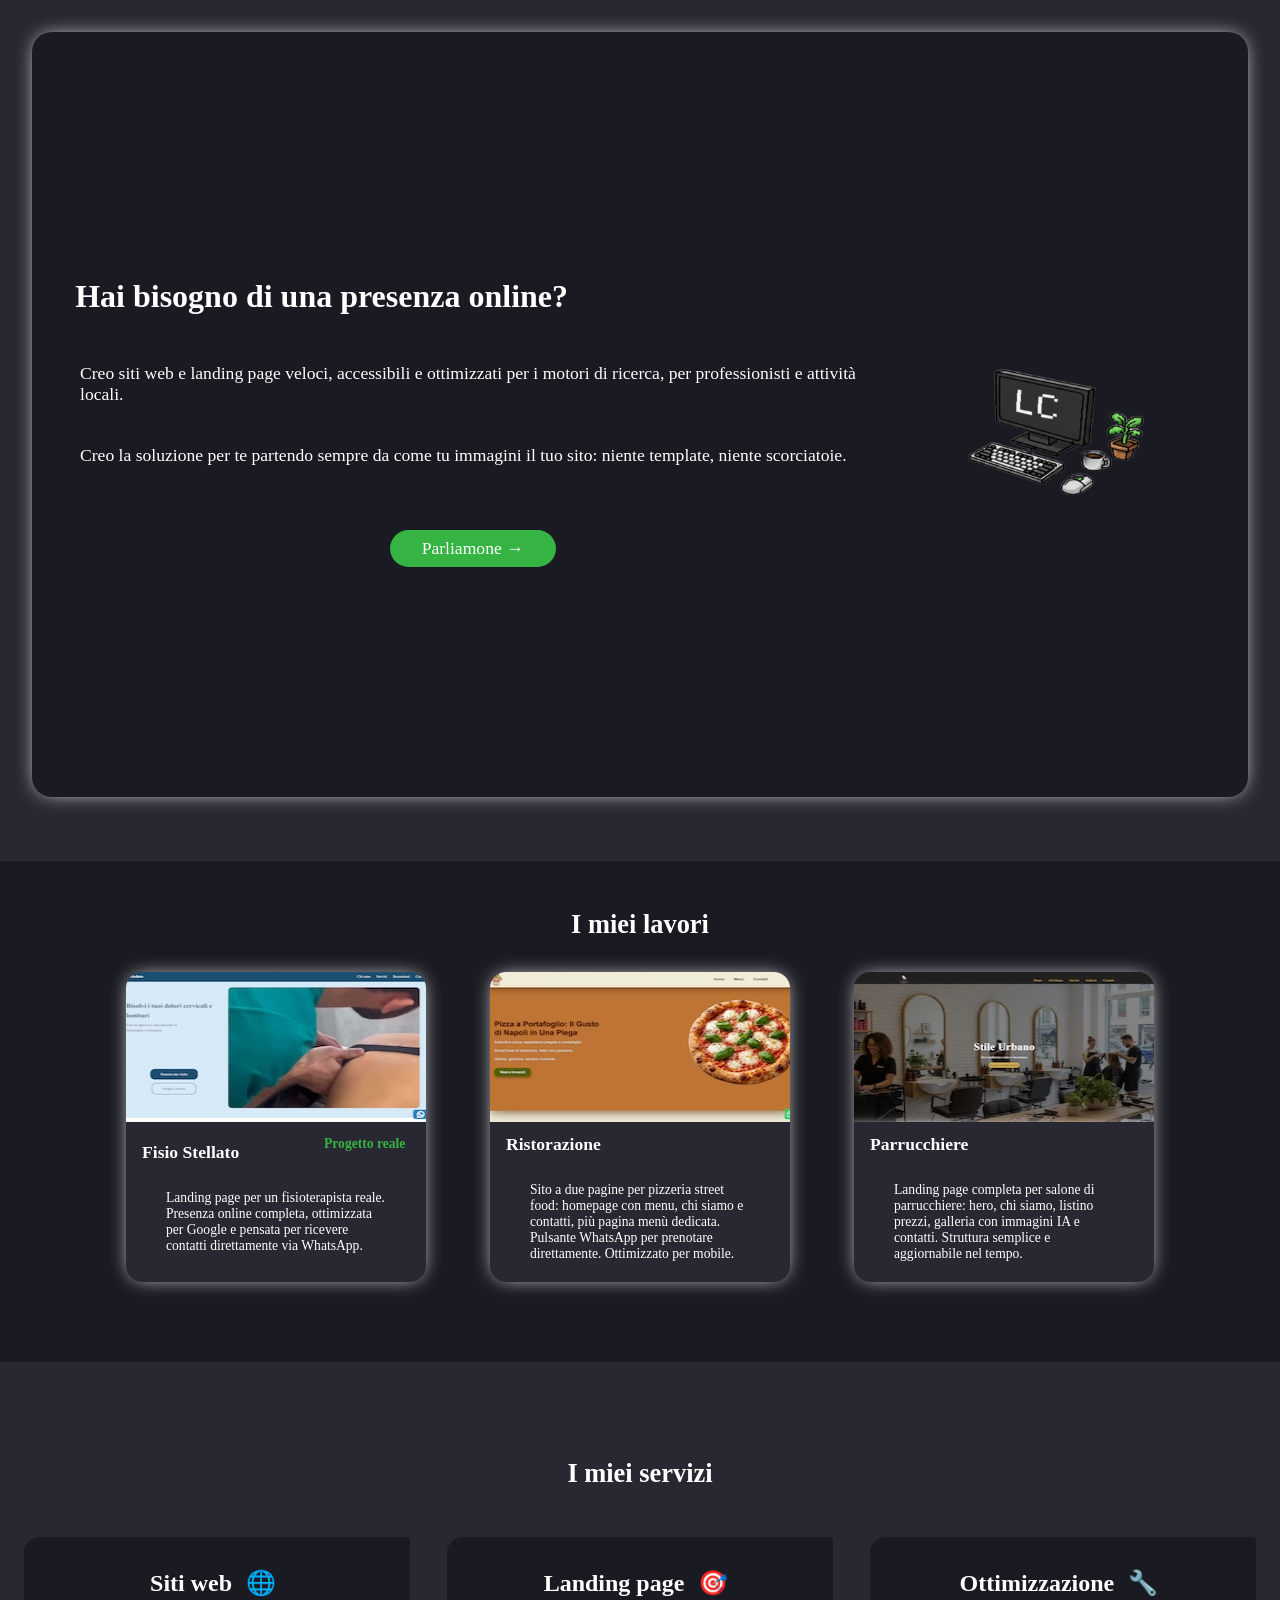
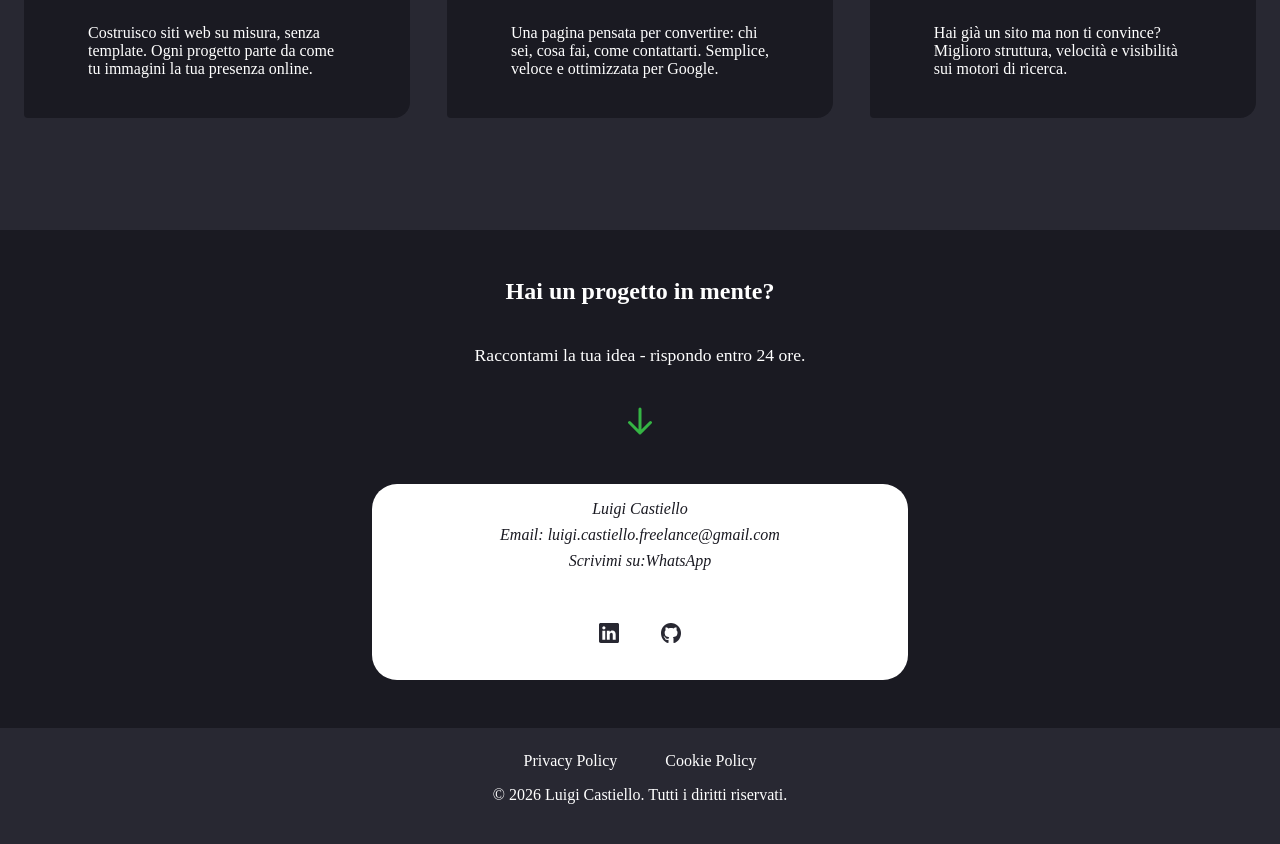
<file: index.html>
<!doctype html>
<html lang="it">
  <head>
    <meta charset="UTF-8" />
    <meta name="viewport" content="width=device-width, initial-scale=1.0" />
    <meta name="robots" content="index, follow" />
    <meta name="author" content="Luigi Castiello" />
    <title>Luigi Castiello | Web Developer</title>
    <meta
      name="description"
      content="Stai cercando una presenza online semplice e professionale? Posso aiutarti ad ottenerla, visita il mio sito e chiedimi una consulenza gratuita."
    />
    <link rel="icon" type="image/x-icon" href="./image/favicon.ico" />
    <link
      rel="icon"
      type="image/png"
      sizes="32x32"
      href="./image/favicon-32x32.png"
    />
    <link
      rel="icon"
      type="image/png"
      sizes="16x16"
      href="./image/favicon-16x16.png"
    />
    <link rel="apple-touch-icon" href="./image/apple-touch-icon.png" />
    <!-- Inserire canonical dopo dominio -->
    <link rel="canonical" href="https://lcwebdev.it/" />
    <link rel="stylesheet" href="./style/style.css" />

    <!-- Social SEO -->

    <meta property="og:type" content="website" />
    <meta property="og:title" content="Luigi Castiello | Web Developer" />
    <meta
      property="og:description"
      content="Stai cercando una presenza online semplice e professionale? Posso aiutarti ad ottenerla, visita il mio sito e chiedimi una consulenza gratuita."
    />
    <!-- Inserire img & url dopo dominio -->
    <meta
      property="og:image"
      content="https://lcwebdev.it/.image/hero-image.avif"
    />
    <meta property="og:url" content="https://lcwebdev.it/" />
    <meta property="og:sitename" content="Luigi Castiello | Web Developer" />
    <meta property="og:locale" content="it_IT" />
  </head>
  <body>
    <!-- HERO Section -->
    <header>
      <div class="hero-container">
        <div class="hero-text">
          <h1>Hai bisogno di una presenza online?</h1>
          <p class="hero-text a">
            Creo siti web e landing page veloci, accessibili e ottimizzati per i
            motori di ricerca, per professionisti e attività locali.
          </p>
          <p class="hero-text b">
            Creo la soluzione per te partendo sempre da come tu immagini il tuo
            sito: niente template, niente scorciatoie.
          </p>
          <a class="hero-cta" href="#contatti">Parliamone →</a>
        </div>
        <div class="hero-image">
          <picture>
            <source srcset="./image/hero-image.avif" type="image/avif" />
            <source srcset="./image/hero-image.webp" type="image/webp" />
            <img
              src="./image/hero-image.jpg"
              alt="Il mio logo"
              width="500"
              height="350"
              draggable="false"
            />
          </picture>
        </div>
      </div>
    </header>
    <main>
      <!-- Portfolio Section -->
      <section id="portfolio">
        <div class="portfolio-container">
          <div class="portfolio-text">
            <h2>I miei lavori</h2>
          </div>
          <div class="card-container">
            <div class="card-item">
              <div class="card-image">
                <span class="badge">Progetto reale</span>
                <a
                  href="https://antoniostellato.it/"
                  aria-label="Visita il sito (si apre in un'altra pagina)"
                  rel="noopener noreferrer"
                  target="_blank"
                  ><picture>
                    <source
                      srcset="./image/progetto-fisio-stellato.avif"
                      type="image/avif" />
                    <source
                      srcset="./image/progetto-fisio-stellato.webp"
                      type="image/webp" />
                    <img
                      src="./image/progetto-fisio-stellato.jpg"
                      alt="Screen del mio primo sito reale"
                      width="270"
                      height="150"
                      draggable="false"
                      loading="lazy" /></picture
                ></a>
              </div>
              <div class="card-text">
                <h3>Fisio Stellato</h3>
                <p>
                  Landing page per un fisioterapista reale. Presenza online
                  completa, ottimizzata per Google e pensata per ricevere
                  contatti direttamente via WhatsApp.
                </p>
              </div>
            </div>
            <div class="card-item">
              <div class="card-image">
                <a
                  href="https://lc-freelance.github.io/Progetto-1---Sito-Street-Food-Fittizio/"
                  aria-label="Visita il sito (si apre in un'altra pagina)"
                  rel="noopener noreferrer"
                  target="_blank"
                  ><picture>
                    <source
                      srcset="./image/progetto-fittizio-ristorazione.avif"
                      type="image/avif" />
                    <source
                      srcset="./image/progetto-fittizio-ristorazione.webp"
                      type="image/webp" />
                    <img
                      src="./image/progetto-fittizio-ristorazione.jpg"
                      alt="Screen di un sito fittizio"
                      width="270"
                      height="150"
                      draggable="false"
                      loading="lazy" /></picture
                ></a>
              </div>
              <div class="card-text">
                <h3>Ristorazione</h3>
                <p>
                  Sito a due pagine per pizzeria street food: homepage con menu,
                  chi siamo e contatti, più pagina menù dedicata. Pulsante
                  WhatsApp per prenotare direttamente. Ottimizzato per mobile.
                </p>
              </div>
            </div>
            <div class="card-item">
              <div class="card-image">
                <a
                  href="https://lc-freelance.github.io/Progetto-2---Sito-Parrucchiere-Fittizio/"
                  aria-label="Visita il sito (si apre in un'altra pagina)"
                  rel="noopener noreferrer"
                  target="_blank"
                  ><picture>
                    <source
                      srcset="./image/progetto-fittizio-parrucchiere.avif"
                      type="image/avif" />
                    <source
                      srcset="./image/progetto-fittizio-parrucchiere.webp"
                      type="image/webp" />
                    <img
                      src="./image/progetto-fittizio-parrucchiere.jpg"
                      alt="Screen di un sito fittizio"
                      width="270"
                      height="150"
                      draggable="false"
                      loading="lazy" /></picture
                ></a>
              </div>
              <div class="card-text">
                <h3>Parrucchiere</h3>
                <p>
                  Landing page completa per salone di parrucchiere: hero, chi
                  siamo, listino prezzi, galleria con immagini IA e contatti.
                  Struttura semplice e aggiornabile nel tempo.
                </p>
              </div>
            </div>
          </div>
        </div>
      </section>
      <!-- Servizi Section -->
      <section class="servizi">
        <div class="servizi-text">
          <h2>I miei servizi</h2>
        </div>
        <div class="servizi-container">
          <div class="servizi-item">
            <h3>Siti web <span class="emoji">🌐</span></h3>
            <p>
              Costruisco siti web su misura, senza template. Ogni progetto parte
              da come tu immagini la tua presenza online.
            </p>
          </div>
          <div class="servizi-item">
            <h3>Landing page <span class="emoji">🎯</span></h3>
            <p>
              Una pagina pensata per convertire: chi sei, cosa fai, come
              contattarti. Semplice, veloce e ottimizzata per Google.
            </p>
          </div>
          <div class="servizi-item">
            <h3>Ottimizzazione <span class="emoji">🔧</span></h3>
            <p>
              Hai già un sito ma non ti convince? Miglioro struttura, velocità e
              visibilità sui motori di ricerca.
            </p>
          </div>
        </div>
      </section>
      <!-- Section Contatti -->
      <section class="contact" id="contatti">
        <div class="contact-text">
          <h3>Hai un progetto in mente?</h3>
          <p>Raccontami la tua idea - rispondo entro 24 ore.</p>
          <span class="arrow">
            <img
              src="./image/arrow-down-svgrepo-com.svg"
              alt="Freccia verso il basso"
              width="30"
              height="30"
              draggable="false"
            />
          </span>
        </div>
        <div class="contact-details">
          <address>
            <!-- Contatti personali -->
            <ul>
              <li>Luigi Castiello</li>
              <li>
                Email:
                <a
                  href="mailto:luigi.castiello.freelance@gmail.com?subject=Richiesta%20informazioni&body=Ciao%2C%20vorrei%20ricevere%20informazioni%20aggiuntive%20in%20merito%20ai%20servizi..."
                  >luigi.castiello.freelance@gmail.com</a
                >
              </li>
              <li>
                Scrivimi su:<a
                  href="https://wa.me/393248218285?text=Ciao%20Luigi%2C%20vorrei%20ricevere%20informazioni%20sui%20tuoi%20servizi"
                  >WhatsApp</a
                >
              </li>
            </ul>
            <!-- Social List -->
            <div class="social-bar">
              <ul>
                <li>
                  <a
                    href="https://www.linkedin.com/in/luigi-castiello-freelance-aa153b392"
                    target="_blank"
                    rel="noopener noreferrer"
                    aria-label="Il mio profilo linkedin (si apre in una nuova scheda)"
                    title="LinkedIn"
                    ><img
                      src="./image/linkedin-svgrepo-com.svg"
                      alt="icona linkedin"
                      height="30"
                      width="30"
                      draggable="false"
                      loading="lazy"
                  /></a>
                </li>
                <li>
                  <a
                    href="https://github.com/lc-freelance"
                    target="_blank"
                    rel="noopener noreferrer"
                    aria-label="Il mio profilo github (si apre in una nuova scheda)"
                    title="GitHub"
                    ><img
                      src="./image/github-svgrepo-com.svg"
                      alt="icona github"
                      height="30"
                      width="30"
                      draggable="false"
                      loading="lazy"
                  /></a>
                </li>
                <!-- SOCIAL TIK TOK & INSTAGRAM per ora FREEZE -->
                <!-- <li>
                <a
                href="https://www.tiktok.com/@lc.wbdev?is_from_webapp=1&sender_device=pc"
                target="_blank"
                rel="noopener noreferrer"
                aria-label="Il mio profilo tiktok (si apre in una nuova scheda)"
                title="TikTok"
                ><img
                src="./image/tiktok-svgrepo-com.svg"
                alt="icona tiktok"
                height="20"
                width="20"
                draggable="false"
                loading="lazy"
                />
              </a>
            </li>
            <li>
              <a
              href="https://www.instagram.com/lc.webdev/"
              target="_blank"
              rel="noopener noreferrer"
              aria-label="Il mio profilo instagram (si apre in una nuova scheda)"
              title="Instagram"
              ><img
              src="./image/instagram-svgrepo-com.svg"
              alt="icona instagram"
              height="20"
              width="20"
              draggable="false"
              loading="lazy"
              />
            </a>
          </li> -->
              </ul>
            </div>
          </address>
        </div>
      </section>
    </main>
    <!-- Footer Section -->
    <footer class="footer">
      <div class="footer-text">
        <div class="privacy">
          <a
            href="https://www.iubenda.com/privacy-policy/17536485"
            class="iubenda-white iubenda-noiframe iubenda-embed"
            title="Privacy Policy"
            aria-label="Apri per visitare la pagina della privacy policy"
            >Privacy Policy</a
          >
          <a
            href="https://www.iubenda.com/privacy-policy/17536485/cookie-policy"
            class="iubenda-white iubenda-noiframe iubenda-embed"
            title="Cookie Policy"
            aria-label="Apri per visitare la pagina della privacy policy"
            >Cookie Policy</a
          >
        </div>
        <p>&copy; 2026 Luigi Castiello. Tutti i diritti riservati.</p>
      </div>
    </footer>
  </body>
</html>
</file>
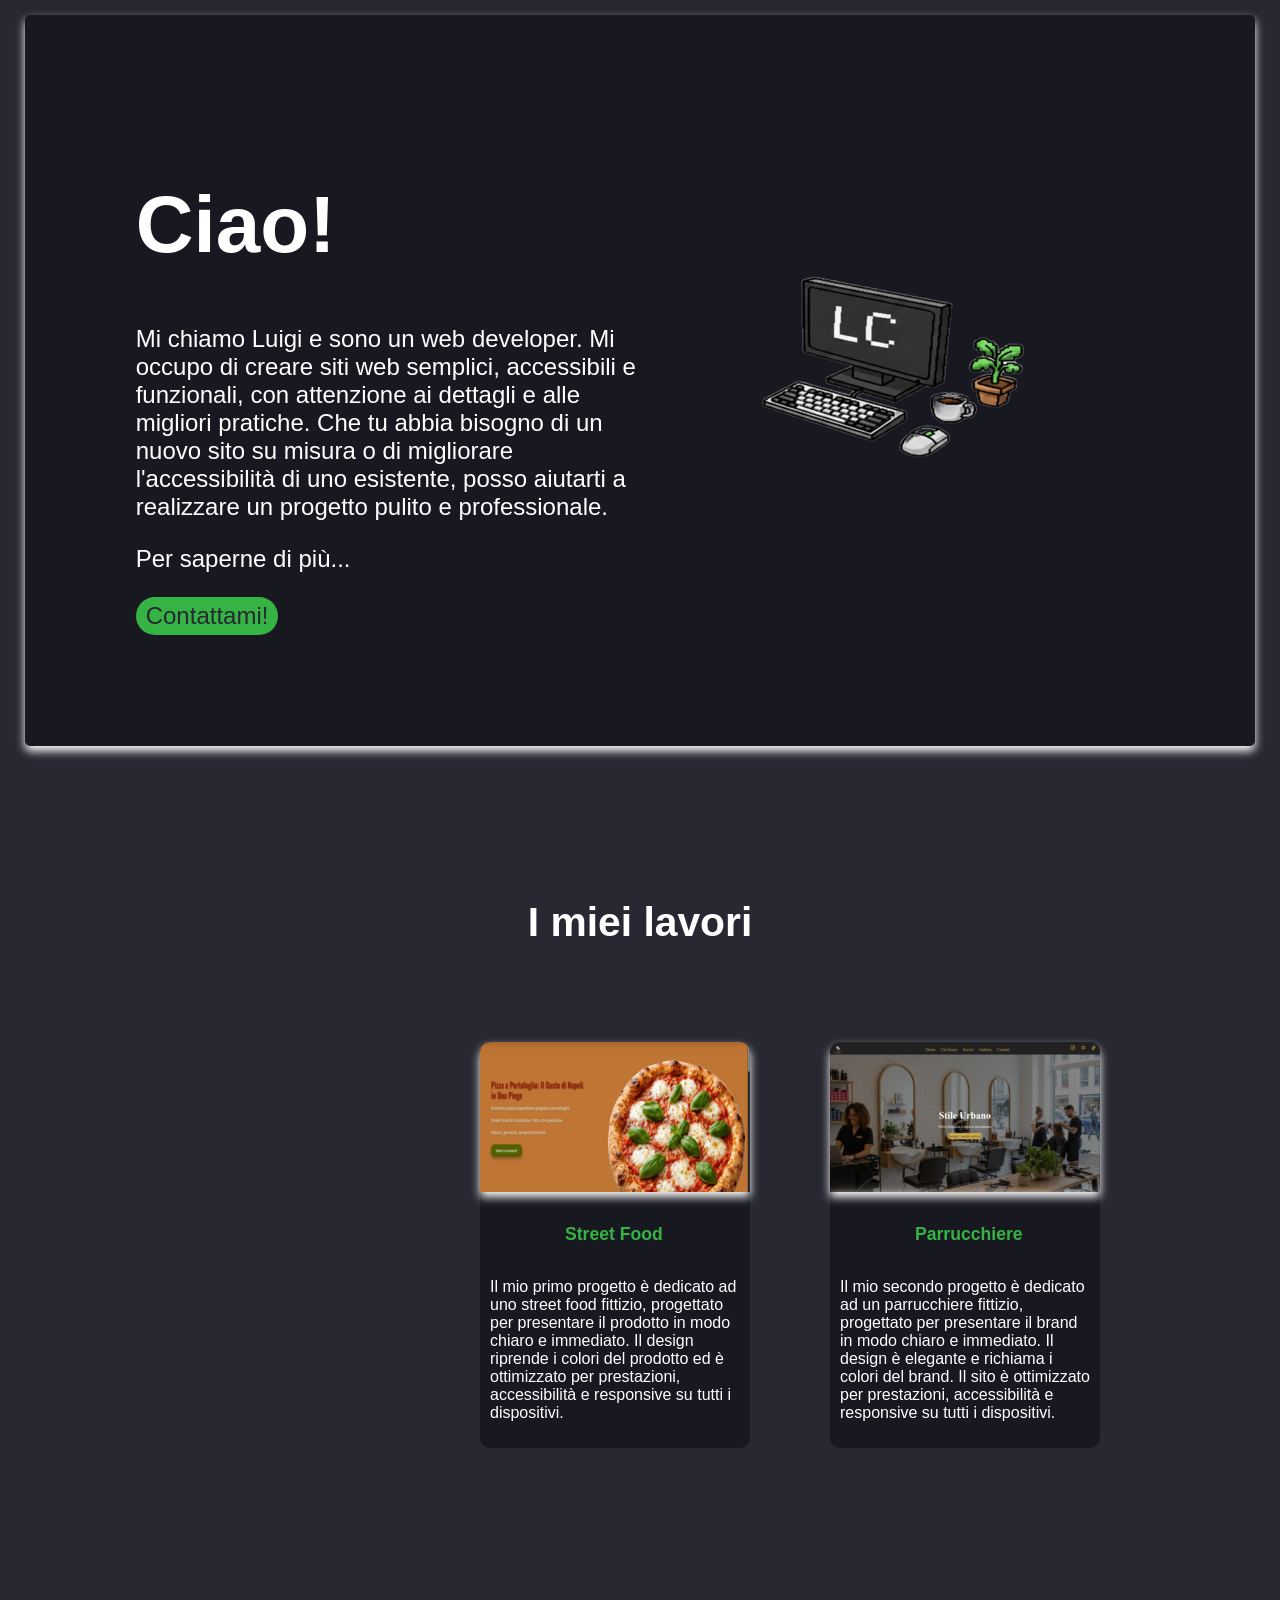
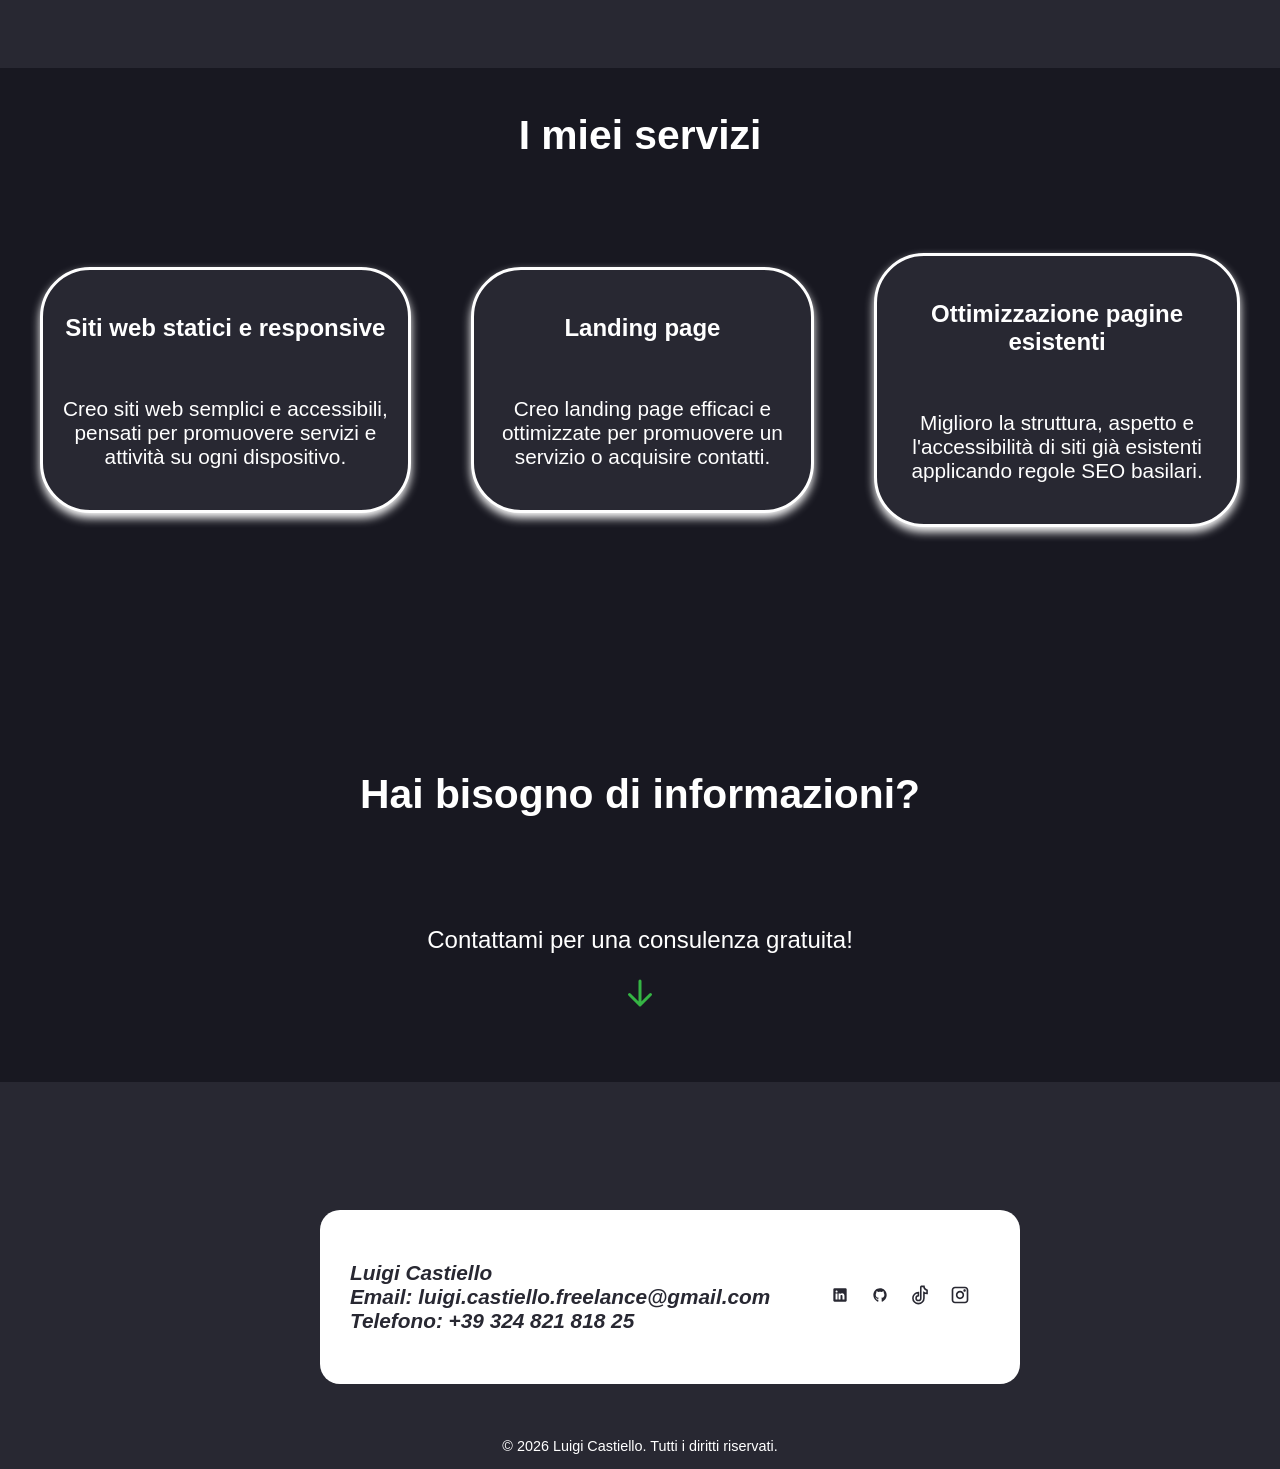
<file: root/index.html>
<!doctype html>
<html lang="it">
  <head>
    <meta charset="UTF-8" />
    <meta name="viewport" content="width=device-width, initial-scale=1.0" />
    <meta name="robots" content="index, follow" />
    <meta name="author" content="Luigi Castiello" />
    <title>Luigi Castiello | Web Developer</title>
    <meta
      name="description"
      content="Stai cercando una presenza online semplice e professionale? Posso aiutarti ad ottenerla, visita il mio sito e chiedimi una consulenza gratuita."
    />
    <link rel="icon" type="image/x-icon" href="./image/favicon.ico" />
    <link
      rel="icon"
      type="image/png"
      sizes="32x32"
      href="./image/favicon-32x32.png"
    />
    <link
      rel="icon"
      type="image/png"
      sizes="16x16"
      href="./image/favicon-16x16.png"
    />
    <link rel="apple-touch-icon" href="./image/apple-touch-icon.png" />
    <link rel="stylesheet" href="./style/style.css" />

    <!-- Social SEO -->

    <meta property="og:type" content="website" />
    <meta property="og:title" content="Luigi Castiello | Web Developer" />
    <meta
      property="og:description"
      content="Stai cercando una presenza online semplice e professionale? Posso aiutarti ad ottenerla, visita il mio sito e chiedimi una consulenza gratuita."
    />
    <meta property="og:image" content="./image/hero-image-social.jpg" />
    <meta property="og:url" content="" />
    <meta property="og:sitename" content="Luigi Castiello | Web Developer" />
    <meta property="og:locale" content="it_IT" />

  </head>
  <body>
    <div class="header-container">
      <header role="banner">
        <div class="hero">
          <div class="hero-text">
            <h1>Ciao!</h1>
            <p>
              Mi chiamo Luigi e sono un web developer. Mi occupo di creare siti
              web semplici, accessibili e funzionali, con attenzione ai dettagli
              e alle migliori pratiche. Che tu abbia bisogno di un nuovo sito su
              misura o di migliorare l'accessibilità di uno esistente, posso
              aiutarti a realizzare un progetto pulito e professionale.
            </p>
            <p>Per saperne di più...</p>
            <span class="call-to-action"
              ><a href="#contatti">Contattami!</a></span
            >
          </div>
          <div class="hero-image">
            <picture>
              <source srcset="./image/hero-image.avif" type="image/avif" />
              <source srcset="./image/hero-image.webp" type="image/webp" />
              <img
                src="./image/hero-image.jpg"
                alt="Immagine di sfondo"
                title="Hero Image"
                width="500"
                height="500"
                draggable="false"
              />
            </picture>
          </div>
        </div>
      </header>
    </div>
    <main>
      <section class="portfolio">
        <div class="section-text">
          <h2>I miei lavori</h2>
        </div>
        <div class="portfolio-container">
          <div class="card">
            <div class="card-content">
              <a
                href=" https://lc-freelance.github.io/Progetto-1---Sito-Street-Food-Fittizio/"
                aria-label="Vai al progetto 1"
                target="_blank"
                rel="noopener noreferrer"
              >
                <picture>
                  <source
                    srcset="./image/project-2-screen.avif"
                    type="image/avif"
                  />
                  <source
                    srcset="./image/project-2-screen.webp"
                    type="image/webp"
                  />
                  <img
                    src="./image/project-2-screen.jpg"
                    alt="Il mio primo progetto"
                    title="Progetto 1"
                    width="500"
                    height="auto"
                    draggable="false"
                    loading="lazy"
                  />
                </picture>
              </a>
              <div class="card-text">
                <h3>Street Food</h3>
                <p>
                  Il mio primo progetto è dedicato ad uno street food fittizio,
                  progettato per presentare il prodotto in modo chiaro e
                  immediato. Il design riprende i colori del prodotto ed è
                  ottimizzato per prestazioni, accessibilità e responsive su
                  tutti i dispositivi.
                </p>
              </div>
            </div>
            <div class="card-content">
              <a
                href="https://lc-freelance.github.io/Progetto-2---Sito-Parrucchiere-Fittizio/"
                aria-label="Vai al progetto 2"
                target="_blank"
                rel="noopener noreferrer"
              >
                <picture>
                  <source
                    srcset="./image/project-3-screen.avif"
                    type="image/avif"
                  />
                  <source
                    srcset="./image/project-3-screen.webp"
                    type="image/webp"
                  />
                  <img
                    src="./image/project-3-screen.jpg"
                    alt="Il mio secondo progetto"
                    title="Progetto 2"
                    width="500"
                    height="auto"
                    draggable="false"
                    loading="lazy"
                  />
                </picture>
              </a>
              <div class="card-text">
                <h3>Parrucchiere</h3>
                <p>
                  Il mio secondo progetto è dedicato ad un parrucchiere
                  fittizio, progettato per presentare il brand in modo chiaro e
                  immediato. Il design è elegante e richiama i colori del brand.
                  Il sito è ottimizzato per prestazioni, accessibilità e
                  responsive su tutti i dispositivi.
                </p>
              </div>
            </div>
          </div>
        </div>
      </section>
      <section class="skills">
        <div class="section-text">
          <h2>I miei servizi</h2>
        </div>
        <div class="skills-container">
          <div class="card-skills">
            <div class="servizi">
              <h3>Siti web statici e responsive</h3>
              <p>
                Creo siti web semplici e accessibili, pensati per promuovere
                servizi e attività su ogni dispositivo.
              </p>
            </div>
            <div class="servizi">
              <h3>Landing page</h3>
              <p>
                Creo landing page efficaci e ottimizzate per promuovere un
                servizio o acquisire contatti.
              </p>
            </div>
            <div class="servizi">
              <h3>Ottimizzazione pagine esistenti</h3>
              <p>
                Miglioro la struttura, aspetto e l'accessibilità di siti già
                esistenti applicando regole SEO basilari.
              </p>
            </div>
          </div>
        </div>
      </section>
      <section class="contact">
        <div class="section-text">
          <h4>Hai bisogno di informazioni?</h4>
        </div>
        <p>Contattami per una consulenza gratuita!</p>
        <span class="arrow">
          <img
            src="./image/arrow-down-svgrepo-com.svg"
            alt="Freccia verso il basso"
            width="30"
            height="30"
            draggable="false"
          />
        </span>
      </section>
    </main>
    <footer class="footer">
      <address id="contatti">
        <ul>
          <li>Luigi Castiello</li>
          <li>
            Email:
            <a
              href="mailto:luigi.castiello.freelance@gmail.com?subject=Richiesta%20informazioni&body=Ciao%2C%20vorrei%20ricevere%20informazioni%20aggiuntive%20in%20merito%20ai%20servizi..."
              >luigi.castiello.freelance@gmail.com</a
            >
          </li>
          <li>Telefono:<a href="tel:+3932482181825"> +39 324 821 818 25</a></li>
        </ul>
        <ul class="social-bar">
          <li>
            <a
              href="https://www.linkedin.com/in/luigi-castiello-freelance-aa153b392"
              target="_blank"
              rel="noopener noreferrer"
              aria-label="Il mio profilo linkedin (si apre in una nuova scheda)"
              title="LinkedIn"
              ><img
                src="./image/linkedin-svgrepo-com.svg"
                alt="icona linkedin"
                height="20"
                width="20"
                draggable="false"
                loading="lazy"
            /></a>
          </li>
          <li>
            <a
              href="https://github.com/lc-freelance"
              target="_blank"
              rel="noopener noreferrer"
              aria-label="Il mio profilo github (si apre in una nuova scheda)"
              title="GitHub"
              ><img
                src="./image/github-svgrepo-com.svg"
                alt="icona github"
                height="20"
                width="20"
                draggable="false"
                loading="lazy"
            /></a>
          </li>
          <li>
            <a
              href="https://www.tiktok.com/@lc.wbdev?is_from_webapp=1&sender_device=pc"
              target="_blank"
              rel="noopener noreferrer"
              aria-label="Il mio profilo tiktok (si apre in una nuova scheda)"
              title="TikTok"
              ><img
                src="./image/tiktok-svgrepo-com.svg"
                alt="icona tiktok"
                height="20"
                width="20"
                draggable="false"
                loading="lazy"
              />
            </a>
          </li>
          <li>
            <a
              href="https://www.instagram.com/lc.webdev/"
              target="_blank"
              rel="noopener noreferrer"
              aria-label="Il mio profilo instagram (si apre in una nuova scheda)"
              title="Instagram"
              ><img
                src="./image/instagram-svgrepo-com.svg"
                alt="icona instagram"
                height="20"
                width="20"
                draggable="false"
                loading="lazy"
              />
            </a>
          </li>
        </ul>
      </address>
      <div class="footer-text">
        <p>&copy; 2026 Luigi Castiello. Tutti i diritti riservati.</p>
      </div>
    </footer>
  </body>
</html>
</file>
<file: style/style.css>
/* Customs property CSS */

@font-face {
  font-family: "Montserrat", sans-serif;
  src: url(./font/Montserrat-Regular.ttf);
  font-weight: 400;
}

@font-face {
  font-family: "Montserrat", sans-serif;
  src: url(./font/Montserrat-Medium.ttf);
  font-weight: 500;
}

:root {
  /* PALETTE */

  --Color-Primary: #1a1a22;
  --Color-Secondary: #282832;
  --Color-CTA: #35b444;
  --Color-Text: #ffffff;

  /* FONT */

  --Text-XL: 2rem;
  --Text-L: 1.5rem;
  --Text-M: 1.1rem;
  --Text-Base: 1rem;
  --Text-S: 0.85rem;
}

/* RESET CSS */

*,
*::before,
*::after {
  box-sizing: border-box;
  margin: 0;
  padding: 0;
}

html {
  scroll-behavior: smooth;
  font-size: 16px;
}
body {
  font-family: "Montserrat, sans-serif";
  font-size: var(--Text-Base);
  color: var(--Color-Text);
  background-color: var(--Color-Secondary);
}
h1,
h2,
h3,
h4 {
  margin: 0;
  font-weight: 600;
}
p {
  margin: 0;
}
a {
  text-decoration: none;
  color: inherit;
}
img {
  display: block;
  width: 100%;
}
ul {
  list-style: none;
}

/* ANIMAZIONI*/

@keyframes slideFromLeft {
  from {
    opacity: 0;
    transform: translateX(-100px);
  }
  to {
    opacity: 1;
    transform: translateX(0);
  }
}

@keyframes fadeIn {
  from {
    opacity: 0;
  }
  to {
    opacity: 1;
  }
}
@keyframes slideFromRight {
  from {
    opacity: 0;
    transform: translateX(100px);
  }
  to {
    opacity: 1;
    transform: translateX(0);
  }
}

/* MOBILE FIRST */

/* HERO SECTION */

.hero-container {
  display: flex;
  flex-direction: column-reverse;
  justify-content: center;
  align-items: center;
  padding: 1rem 1.5rem;
  min-height: 85vh;
}
.hero-text {
  display: flex;
  flex-direction: column;
  gap: 1.5rem;
}
.hero-text h1 {
  opacity: 0;
  font-size: var(--Text-XL);
  animation: fadeIn 1.5s ease forwards;
  animation-delay: 0.6s;
  padding: 1rem 1.2rem;
}
.hero-text p {
  opacity: 0;
  font-size: var(--Text-Base);
}
.hero-text.a {
  animation: fadeIn 1.5s ease forwards;
  animation-delay: 1.5s;
}
.hero-text.b {
  animation: fadeIn 1.5s ease forwards;
  animation-delay: 2.3s;
}
.hero-text a {
  opacity: 0;
  animation: fadeIn 1.5s ease forwards;
  animation-delay: 3s;
  transition: all 0.3s ease-in;
  font-size: var(--Text-M);
}

/* Effect Hover hero */

.hero-text a:hover {
  transform: scale(1.1);
}
.hero-image {
  max-height: 300px;
}
.hero-image img {
  opacity: 0;
  animation: slideFromLeft 1.5s ease forwards;
  animation-delay: 0.5s;
  align-self: center;
}
.hero-cta {
  width: fit-content;
  display: flex;
  justify-content: center;
  align-self: center;
  padding: 0.5rem 2rem;
  background-color: var(--Color-CTA);
  border-radius: 20px;
  margin-top: 2rem;
}
/* Portfolio Section */
.portfolio-container {
  display: flex;
  flex-direction: column;
  justify-content: center;
  align-items: flex-start;
  margin-top: 4rem;
  padding: 1rem 1.5rem 3rem;
  background-color: var(--Color-Primary);
  margin-bottom: 4rem;
}
.portfolio-text {
  display: flex;
  justify-content: flex-start;
  align-self: flex-start;
  padding: 2rem 0.5rem;
  font-size: var(--Text-M);
}
.card-container {
  display: grid;
  grid-template-columns: repeat(auto-fit, minmax(220px, 1fr));
  gap: 2rem;
  justify-content: center;
  align-self: center;
}
.card-item {
  position: relative;
  background-color: var(--Color-Secondary);
  border-radius: 16px;
  overflow: hidden;
  max-width: 300px;
  transition: all 0.3s ease-in-out;
  -webkit-box-shadow: 0px 0px 20px -5px #ffffff;
  box-shadow: 0px 0px 20px -5px #ffffff;
}
.card-image img {
  display: flex;
  justify-content: center;
  align-items: center;
}
.card-text {
  display: flex;
  flex-direction: column;
  justify-content: center;
  align-items: flex-start;
  padding: 2rem 1rem;
  gap: 1.2rem;
  max-height: 160px;
}
.card-text h3 {
  font-size: var(--Text-M);
}
.card-text p {
  font-size: var(--Text-S);
}
.badge {
  color: var(--Color-CTA);
  font-weight: 600;
  position: absolute;
  top: 53%;
  left: 66%;
  font-size: var(--Text-S);
}
.card-item:hover {
  transform: scale(1.1);
}

/* Section Servizi */

.servizi-container {
  display: grid;
  grid-template-columns: 1fr;
  padding: 1rem 1.5rem 3rem;
  gap: 2.3rem;
  margin-bottom: 4rem;
}
.servizi-text {
  display: flex;
  justify-content: flex-start;
  align-self: flex-start;
  padding: 2rem;
  font-size: var(--Text-M);
}
.servizi-item {
  background-color: var(--Color-Primary);
  padding: 2rem 2.5rem;
  border-radius: 16px 4px;
  display: flex;
  flex-direction: column;
  gap: 1.2rem;
  transition: all 0.3s ease-in-out;
}
.emoji {
  padding: 0.5rem;
}
.servizi-item h3 {
  font-size: var(--Text-L);
  font-weight: 600;
  text-align: center;
}
.servizi-item p {
  font-size: var(--Text-Base);
}
.servizi-item:hover {
  transform: scale(1.05);
}

.contact {
  text-align: center;
  display: flex;
  flex-direction: column;
  justify-content: center;
  align-items: center;
  gap: 3rem;
  background-color: var(--Color-Primary);
  padding: 1rem 1.5rem 3rem;
}
.contact-text {
  display: flex;
  flex-direction: column;
  padding: 2rem 0 0;
  gap: 2rem;
}
.contact-text h3 {
  font-size: var(--Text-L);
}
.contact-text p {
  font-size: var(--Text-M);
}
.contact-details {
  transition: all 0.3s ease-in-out;
  border-radius: 25px;
  background-color: var(--Color-Text);
}
.contact-details ul {
  display: flex;
  flex-direction: column;
  justify-content: center;
  align-self: center;
  gap: 0.5rem;
  padding: 1rem 1rem 2rem;
  color: var(--Color-Primary);
}
.social-bar ul {
  display: flex;
  flex-direction: row;
  justify-content: center;
  gap: 2rem;
}
.contact-details:hover {
  transform: scale(1.1);
}
.contact-details a:hover {
  color: var(--Color-CTA);
}

/* FOOTER SECTION */

.footer-text {
  text-align: center;
  padding: 1rem 1.5rem 2rem;
}
.footer-text a,
p {
  padding: 0.5rem 1.5rem;
}
.footer-text a:hover {
  color: var(--Color-CTA);
}
.privacy {
  display: flex;
  flex-direction: column;
}

/* TABLET 768px */

@media (min-width: 768px) {
  /* Hero Section  */
  .hero-container {
    flex-direction: row;
    margin: 2rem;
    background-color: var(--Color-Primary);
    border-radius: 20px;
    -webkit-box-shadow: 0px 0px 20px -5px #ffffff;
    box-shadow: 0px 0px 20px -5px #ffffff;
  }
  .hero-image img {
    animation: slideFromRight 1.5s ease forwards;
    animation-delay: 0.5s;
    max-width: 500px;
    max-height: 500px;
  }

  /* Portfolio Section */
  .card-container {
    justify-content: center;
    align-self: center;
    grid-template-columns: 1fr 1fr;
  }
  .card-item {
    max-width: 300px;
  }

  /* Contatti Section */
  .contact-details {
    padding: 0 4rem;
  }

  /* Footer Section */

  .privacy {
    flex-direction: row;
    justify-content: center;
    align-items: center;
  }
}
/* Breakpoint 900px */
@media (min-width: 900px) {
  .servizi-container {
    grid-template-columns: 1fr 1fr 1fr;
  }
}

/* Desktop 1024px */

@media (min-width: 1024px) {
  /* Hero Section */

  .hero-text h1 {
    font-size: var(--Text-XL);
  }
  .hero-text p {
    font-size: var(--Text-M);
  }
  /* Portfolio Section */

  .card-container {
    grid-template-columns: 1fr 1fr 1fr;
    gap: 4rem;
    padding-bottom: 2rem;
  }
  .portfolio-text {
    align-self: center;
    padding: 2rem 4rem;
  }
  .porfolio-text h2 {
    font-size: var(--Text-XL);
  }
  /* Servizi Section */
  .servizi-text {
    display: flex;
    justify-content: center;
    align-items: center;
  }
  .contact-details {
    padding: 0 7rem;
  }
}
</file>
<file: root/style/style.css>
/*         #282831 (il blue più chiaro)
           hsl(240, 16%, 11%) (il blu più scuro)
           #FFFFFF white
           #35b444 verde */

body {
  background-color: #282832;
  color: #ffffff;
  font-family: "Montserrat", sans-serif;
  margin: 0;
}
@font-face {
  font-family: "Montserrat";
  src: url("../font/Montserrat-Italic-VariableFont_wght.ttf") format("ttf");
  font-weight: 400;
  font-style: italic;
}
@font-face {
  font-family: "Montserrat";
  src: url("../font/Montserrat-VariableFont_wght.ttf") format("ttf");
  font-weight: 400;
  font-style: normal;
}
.header-container {
  background-color: #282832;
  padding: 15px 25px 60px;
}
header {
  box-shadow: 0px 5px 10px #ffffff;
  background-color: hsl(240, 16%, 11%);
  border-radius: 5px;
  padding: 9%;
  animation: slideGhost 1s ease-out;
}
@keyframes slideGhost {
  from {
    opacity: 0;
  }
  to {
    opacity: 1;
  }
}

.hero {
  display: flex;
  justify-content: space-between;
  align-items: center;
}
.hero a {
  font-size: 1.5em;
  color: #35b444;
  text-decoration: none;
  animation: slideGhost 2s ease-out;
}
.hero p {
  font-size: 1.5em;
}
.hero h1 {
  font-size: 5em;
  font-weight: 600;
}
.hero-text h1 {
  animation: slideLeft1 0.5s ease-out;
}
@keyframes slideLeft1 {
  from {
    transform: translateX(-100px);
    opacity: 0;
  }
  to {
    transform: translateX(0);
    opacity: 1;
  }
}
.hero-text p {
  animation: slideLeft2 1s ease-out;
}
@keyframes slideLeft2 {
  from {
    transform: translateX(-100px);
    opacity: 0;
  }
  to {
    transform: translateX(0);
    opacity: 1;
  }
}
.hero-image {
  animation: slideRight 1s ease-out;
}
@keyframes slideRight {
  from {
    transform: translateY(-100px);
    opacity: 0;
  }
  to {
    transform: translateY(0);
    opacity: 1;
  }
}
.call-to-action a {
  display: inline-block;
  background-color: #35b444;
  border-radius: 20px;
  padding: 5px 10px;
  color: #282832;
  animation: opacity 1s ease-out;
  transition: transform 0.3s ease;
}
.call-to-action a:hover {
  transform: scale(1.1);
}
@keyframes opacity {
  from {
    opacity: 0;
  }
  to {
    opacity: 1;
  }
}
.portfolio {
  text-align: center;
  background-color: #282832;
  padding: 60px 0;
}
.section-text {
  color: #ffffff;
  font-weight: 600;
  font-size: 1.7em;
  padding: 0 0 30px;
}
.portfolio-container {
  margin: 2em 10em 2em 30em;
}
.card {
  display: flex;
  justify-content: space-between;
  align-content: space-between;
  width: fit-content;
  gap: 5rem;
}
.card-content {
  background-color: hsl(240, 16%, 11%);
  width: 270px;
  height: fit-content;
  border: 0 solid hsl(240, 16%, 11%);
  border-radius: 10px;
  text-align: center;
}
.card-content img {
  box-shadow: 0px 5px 10px #ffffff;
  width: 100%;
  max-height: 150px;
  border-top-left-radius: 10px;
  border-top-right-radius: 10px;
  object-fit: cover;
}
.card-content p {
  font-size: 1em;
}
.card-content h3 {
  color: #35b444;
  font-size: 1.1em;
  margin-left: 30%;
  width: 100px;
}
.card-text {
  position: relative;
  display: flex;
  flex-direction: column;
  justify-content: flex-start;
  align-items: flex-start;
}
.card-text {
  text-align: start;
  margin: 10px;
}
.card-content,
.servizi,
#contatti {
  transition-property: all;
  transition-duration: 1s;
}
.card-content:hover,
.servizi:hover,
#contatti:hover {
  scale: 1.1;
}

.skills {
  box-sizing: content-box;
  margin-top: 10%;
  padding: 10px;
  text-align: center;
  background-color: hsl(240, 16%, 11%);
}
.skills h2 {
  color: #ffffff;
}
.card-skills {
  display: flex;
  justify-content: space-between;
  align-items: center;
}
.servizi {
  background-color: #282832;
  display: grid;
  text-align: center;
  border: #ffffff solid 3px;
  box-shadow: 0 5px 10px #ffffff;
  border-radius: 50px;
  margin: 30px;
  padding: 20px;
  gap: 10px;
}
.servizi p {
  font-size: 1.3em;
}
.servizi h3 {
  font-size: 1.5em;
}
.contact {
  background-color: hsl(240, 16%, 11%);
  text-align: center;
  padding: 150px 20px 70px;
}
.contact h4 {
  color: #ffffff;
  font-size: 1.5em;
}
.contact p {
  color: #ffffff;
  font-size: 1.5em;
}
footer {
  color: #ffffff;
}
footer ul {
  list-style: none;
  padding: 0;
}
footer a {
  color: #282832;
  text-decoration: none;
}
footer a:hover {
  color: #35b444;
}
#contatti {
  width: 50%;
  margin-left: 25%;
  margin-top: 10%;
  padding: 30px;
  display: flex;
  justify-content: space-between;
  border-radius: 20px;
  align-items: center;
  color: #282832;
  background-color: #ffffff;
  font-weight: 700;
  font-size: 1.3em;
}
.social-bar {
  display: flex;
  padding: 20px;
  gap: 20px;
}
.footer-text {
  font-size: 0.9em;
  margin-top: 40px;
  display: flex;
  flex-direction: column;
  justify-content: center;
  align-items: center;
}
footer a:hover {
  text-decoration: underline;
}
/* Responsive Mobile */
@media (min-width: 320px) and (max-width: 870px) {
  .header-container {
    padding: 5px;
  }
  .hero h1 {
    font-size: 2.5em;
  }
  .hero p {
    font-size: 1em;
  }
  .card {
    margin: auto;
    width: min-content;
    display: flex;
    flex-direction: column;
  }
  #contatti {
    width: 95%;
    font-size: 0.9em;
  }
}
@media (max-width: 1024px) {
  .header-container {
    background-color: hsl(240, 16%, 11%);
    margin-bottom: 40px;
    padding: 10px;
  }
  .hero {
    display: flex;
    flex-direction: column-reverse;
    text-align: center;
  }
  .hero h1 {
    font-size: 3em;
  }
  .hero p {
    font-size: 1.1em;
  }
  .hero-image img {
    max-width: 100%;
    height: auto;
  }
  .portfolio-container {
    display: flex;
    flex-direction: column;
    align-items: center;
    margin: 0;
    padding: 0 20px;
  }
  .skills {
    margin-top: 60px;
  }
  .card-skills {
    display: flex;
    flex-direction: column;
    align-items: center;
  }
  #contatti {
    width: 90%;
    margin: 40px auto 0;
    text-align: center;
    display: flex;
    flex-direction: column;
    align-items: center;
    font-size: 1em;
    gap: 10px;
    padding: 30px 10px;
  }
}
</file>
